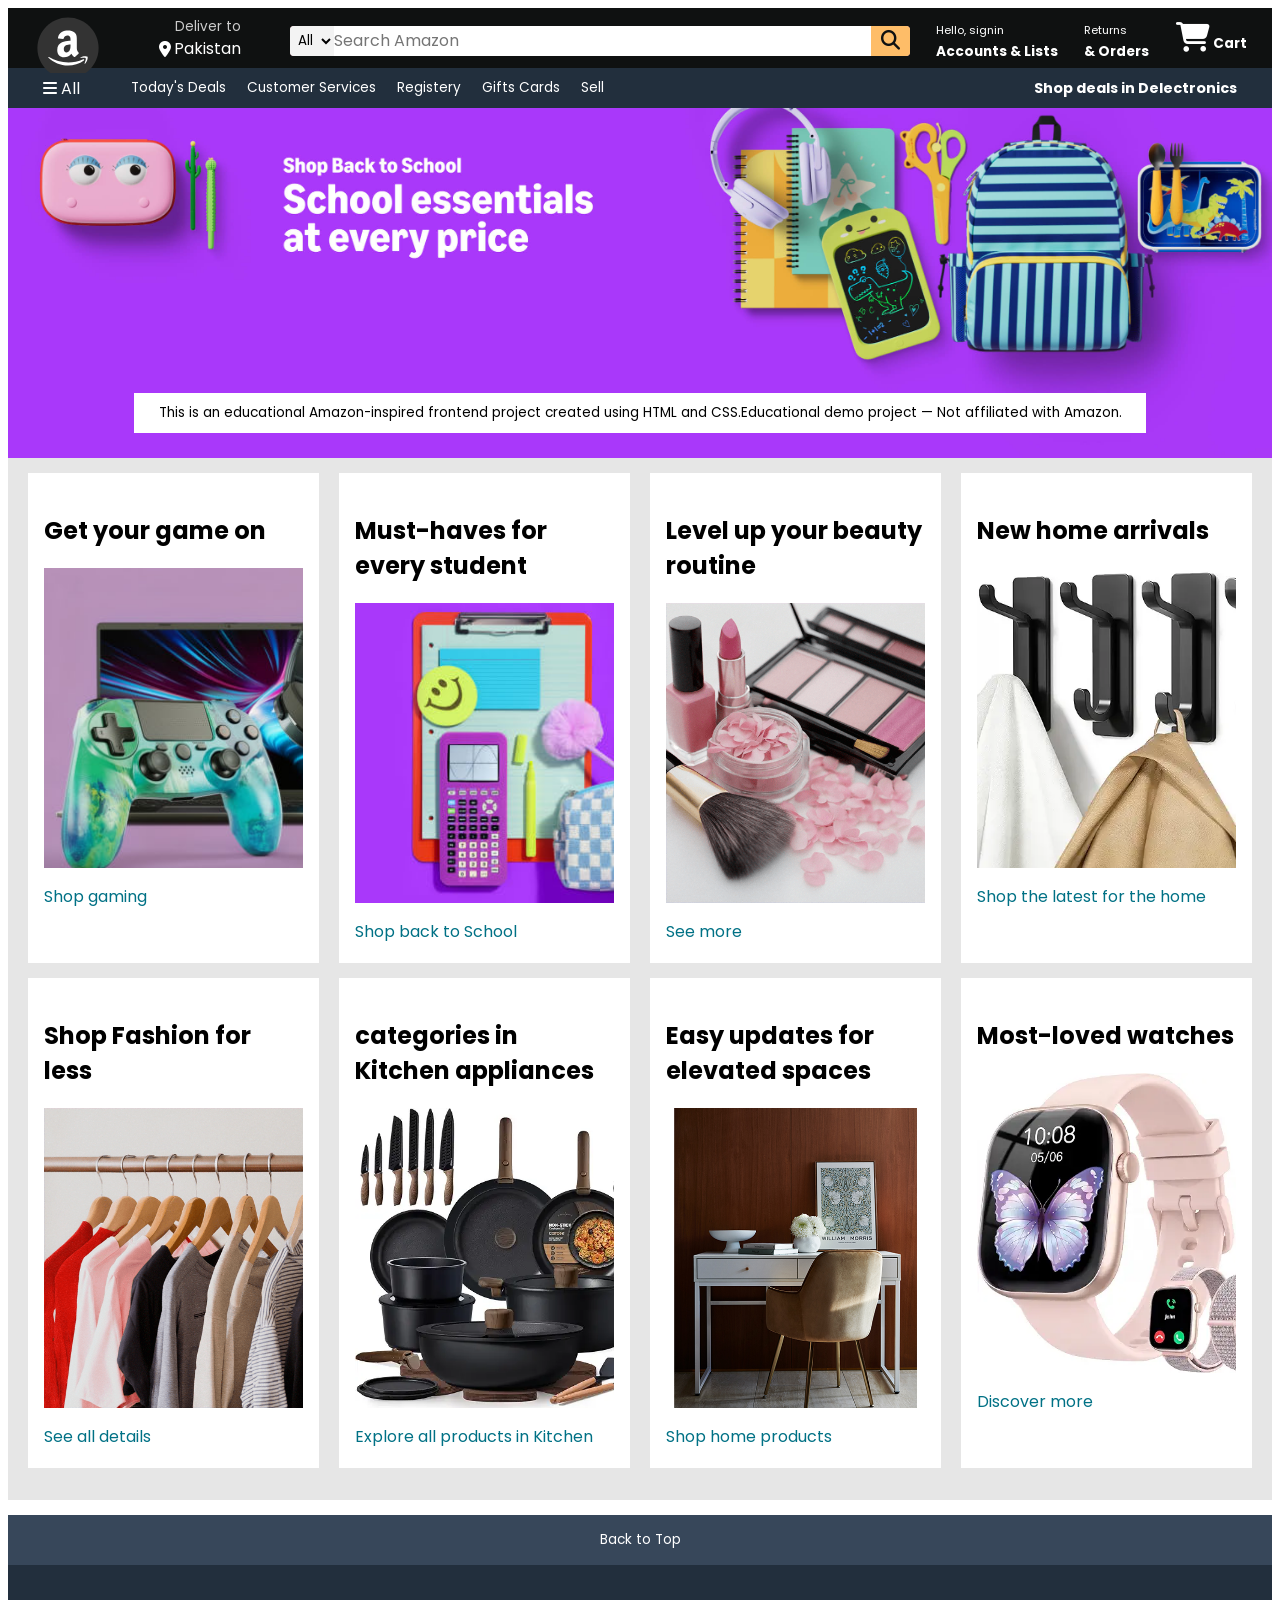
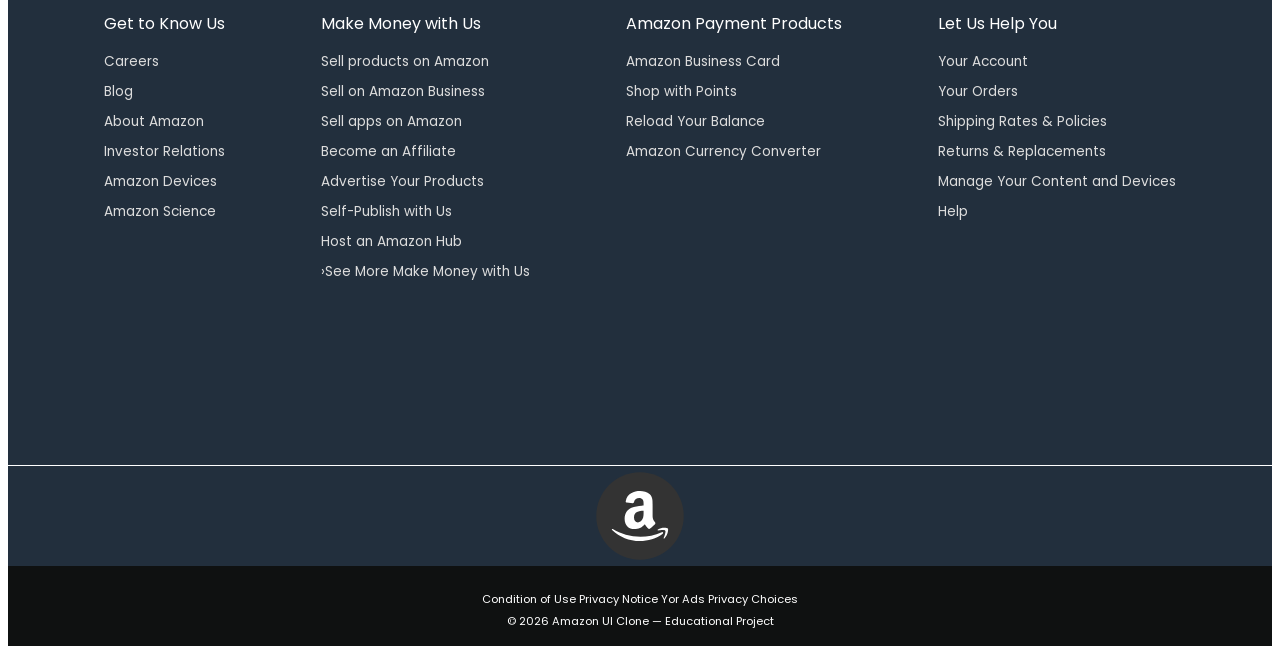
<file: index.html>
<!DOCTYPE html>
<html lang="en">
<head>
    <meta charset="UTF-8">
    <meta name="viewport" content="width=device-width, initial-scale=1.0">
    <title>Amazon UI Clone - Demo</title>
        <link rel="stylesheet" href="https://cdnjs.cloudflare.com/ajax/libs/font-awesome/6.5.2/css/all.min.css">
    <link rel="stylesheet" href="amazon.css">
    <link rel="preconnect" href="https://fonts.googleapis.com">
<link rel="preconnect" href="https://fonts.gstatic.com" crossorigin>
<link href="https://fonts.googleapis.com/css2?family=Poppins:ital,wght@0,100;0,200;0,300;0,400;0,500;0,600;0,700;0,800;0,900;1,100;1,200;1,300;1,400;1,500;1,600;1,700;1,800;1,900&display=swap" rel="stylesheet">
</head>
<body>
    <header>
        <!-- Navbar of website -->
         <div class="navbar">
              <div class="nav-logo border" >
                    <div class="logo"></div>
              </div>

              <div class="nav-address border">
                 <p class="add-first">Deliver to</p>
                      <div class="add-icon">
                          <i class="fa-solid fa-location-dot"></i>
                         <p class="add-sec">Pakistan</p>
                     </div>
             </div>

            <div class="nav-search">
                <select class="search-select">
                    <option value="">All</option>
                </select>
                <input placeholder="Search Amazon" class="search-input">
                <div class="search-icon">
                    <i class="fa-solid fa-magnifying-glass"></i>
                </div>
            </div>

            <div class="nav-signin border">
                <p><span>Hello, signin</span></p>
                <p class="nav-second">Accounts & Lists</p>
            </div>

                <div class="nav-return border">
                <p><span>Returns</span></p>
                <p class="nav-second">& Orders</p>
                </div>

                <div class="nav-cart border">
                 <i class="fa-solid fa-cart-shopping"></i>
                    Cart
                </div>
 </div> 
        <!-- Menu Panel of Website -->
 <div class="panel">
             <div class="panel-all border">
                    <i class="fa-solid fa-bars"></i>
                    All
             </div> 

             <div class="panels-options">
                <p class="border">Today's Deals</p>
                 <p class="border"> Customer Services</p>
                 <p class="border">  Registery</p>
                 <p class="border"> Gifts Cards</p>
                 <p class="border"> Sell</p>
             </div>

             <div class="panel-deals border">
                Shop deals in Delectronics
             </div>
</div>
    </header>
    <!-- Hero Section of website -->
 <div class="hero-section">
        <div class="hero-message">
           <p>
  This is an educational Amazon-inspired frontend project
  created using HTML and CSS.
</p>
            <p class="demo-notice">
  Educational demo project — Not affiliated with Amazon.
</p>
        </div>
</div>
<!-- Shopping Section of website -->
<div class="shop-section">
    <div class="box1 box">
             <div class="box-content">
                    <h2>Get your game on</h2>
                     <div class="box-image"></div>
                     <p>Shop gaming</p>
            </div>
    </div> 

    <div class="box2 box">
                   <div class="box-content">
                    <h2>Must-haves for every student</h2>
                     <div class="box-image2"></div>
                     <p>Shop back to School</p>
            </div>
    </div>

    <div class="box3 box">    
               <div class="box-content">
                    <h2>Level up your beauty routine</h2>
                     <div class="box-image3"></div>
                     <p>See more</p>
            </div>
        </div>

    <div class="box4 box">
                   <div class="box-content">
                    <h2>New home arrivals</h2>
                     <div class="box-image4"></div>
                     <p>Shop the latest for the home</p>
            </div>
    </div> 

    <div class="box5 box">
             <div class="box-content">
                    <h2>Shop Fashion for less</h2>
                     <div class="box-image5"></div>
                     <p>See all details</p>
            </div>
    </div>

    <div class="box6 box">
                   <div class="box-content">
                    <h2>categories in Kitchen appliances</h2>
                     <div class="box-image6"></div>
                     <p>Explore all products in Kitchen</p>
            </div>
    </div>

    <div class="box7 box">    
               <div class="box-content">
                    <h2>Easy updates for elevated spaces </h2>
                     <div class="box-image7"></div>
                     <p>Shop home products</p>
            </div>
        </div>
    <div class="box8 box">

                   <div class="box-content">
                    <h2>Most-loved watches</h2>
                     <div class="box-image8"></div>
                     <p>Discover more</p>
            </div>
    </div> 
</div>
 <!-- Footer of a Panel -->
<footer>
    <div class="foot-panel1"> 
        Back to Top
    </div>
     <div class="foot-panel2">
        <ul>
           <p> Get to Know Us</p>
         <a>Careers</a>
           <a>Blog</a>
          <a>About Amazon</a>
            <a>Investor Relations</a>
          <a>Amazon Devices</a>
          <a>Amazon Science</a>
        </ul>

          <ul>
             <p>Make Money with Us</p>
              <a>Sell products on Amazon</a>
              <a>Sell on Amazon Business</a>
              <a>Sell apps on Amazon</a>
              <a>Become an Affiliate</a>
             <a>Advertise Your Products</a>
             <a>Self-Publish with Us</a>
             <a>Host an Amazon Hub</a>
             <a>›See More Make Money with Us</a>
        </ul>

             <ul>
                  <p>Amazon Payment Products</p>
                  <a>Amazon Business Card</a>
                  <a>Shop with Points</a>
                  <a>Reload Your Balance</a>
                  <a>Amazon Currency Converter</a>
        </ul>

             <ul>
                  <p>Let Us Help You</p>
                   <a>Your Account</a>
                  <a>Your Orders</a>
                  <a>Shipping Rates & Policies</a>
                  <a>Returns & Replacements</a>
                  <a>Manage Your Content and Devices</a>
                <a>Help</a>
        </ul>
     </div>

      <div class="foot-panel3">
        <div class="foot-logo"></div>
      </div>

       <div class="foot-panel4">
              <div class="pages">
                       <a>Condition of Use</a>
                      <a>Privacy Notice</a>
                      <a> Yor Ads Privacy Choices</a>
                </div>
                <div class="copyright">
                  © 2026 Amazon UI Clone — Educational Project
                </div>
       </div>
</footer>

</body>
</html>
</file>
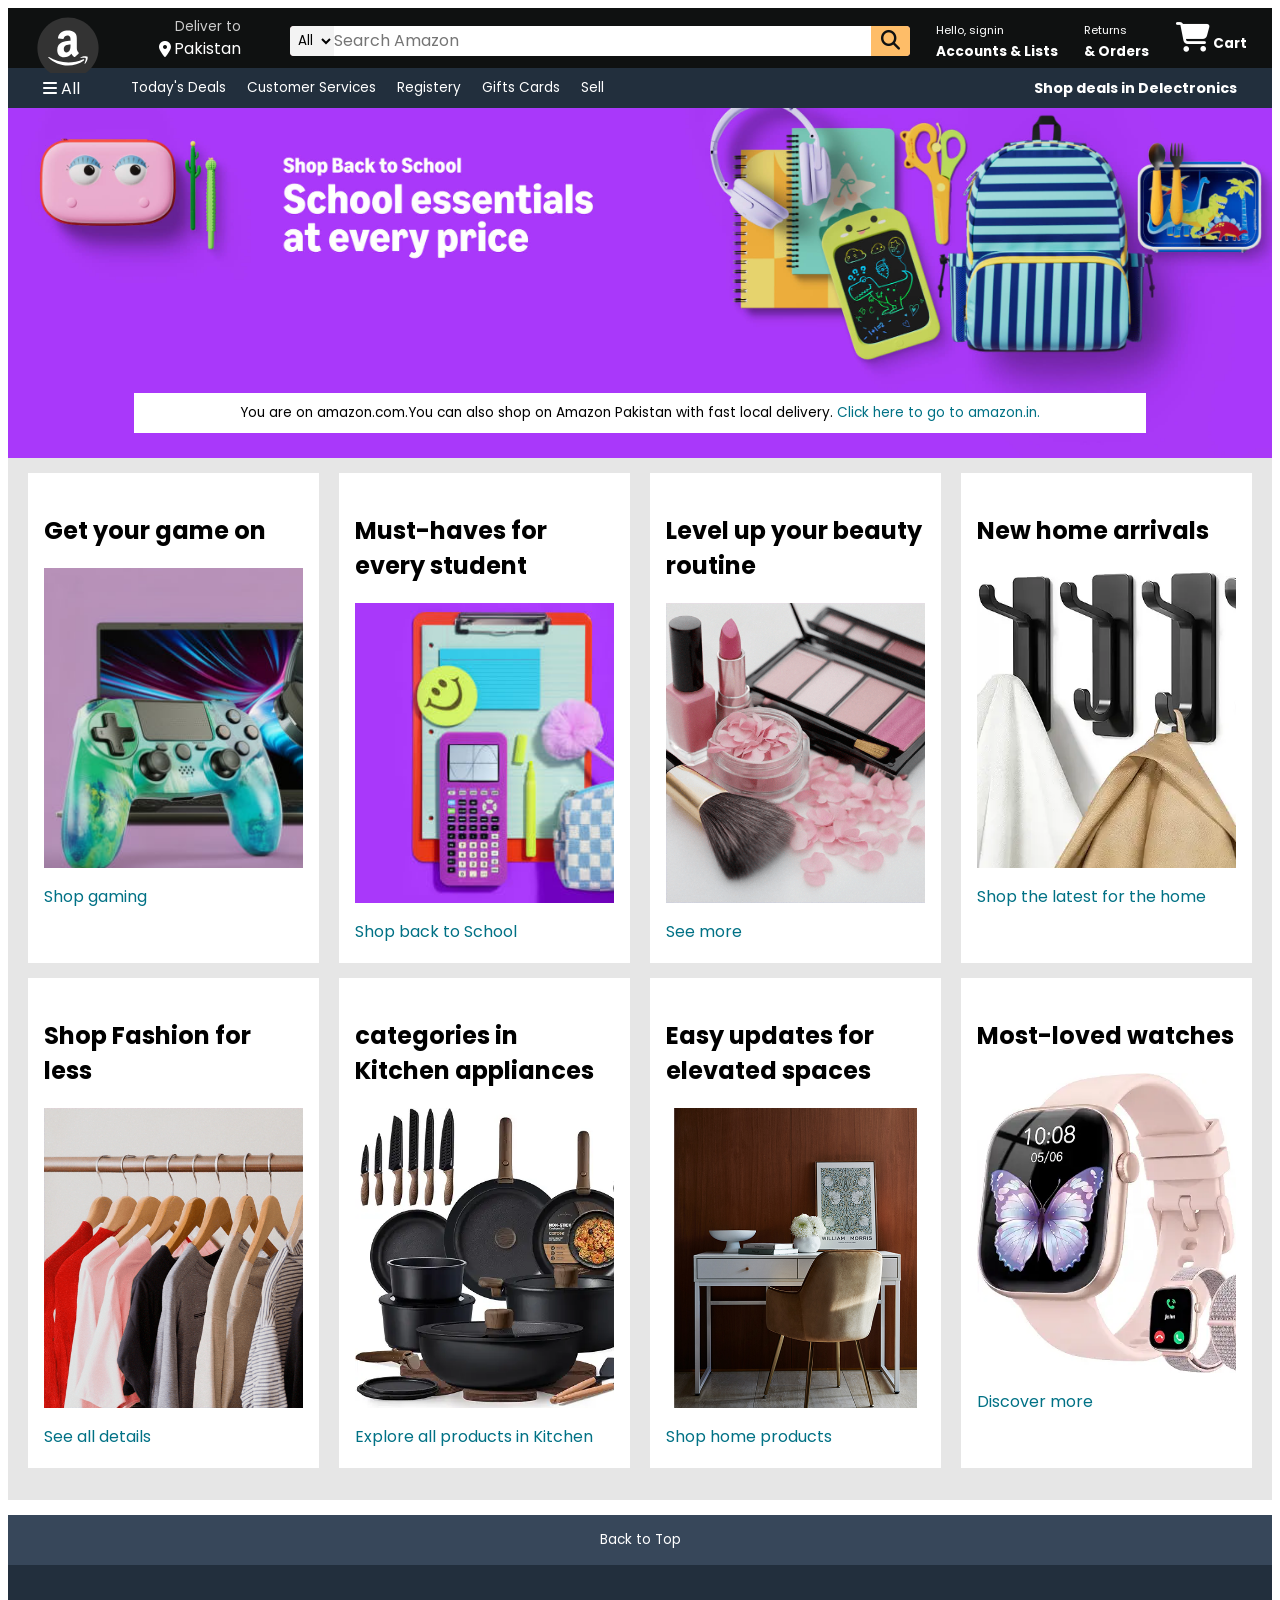
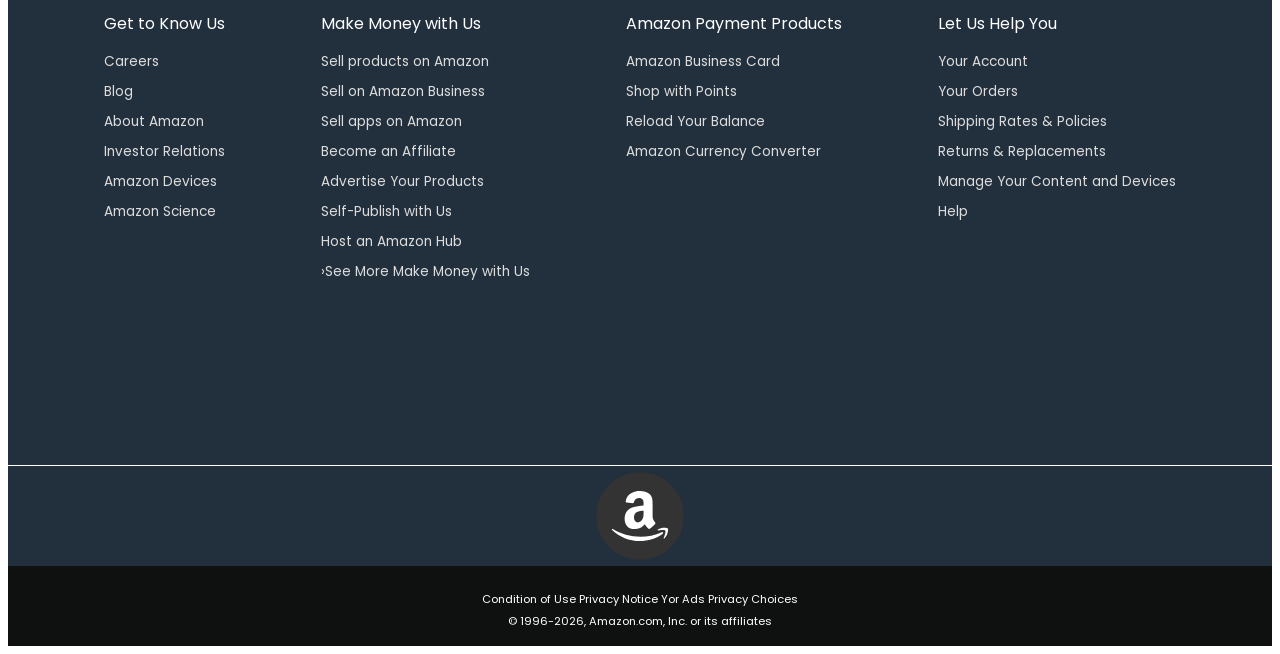
<file: amazon.html>
<!DOCTYPE html>
<html lang="en">
<head>
    <meta charset="UTF-8">
    <meta name="viewport" content="width=device-width, initial-scale=1.0">
    <title>Amazon</title>
        <link rel="stylesheet" href="https://cdnjs.cloudflare.com/ajax/libs/font-awesome/6.5.2/css/all.min.css">
    <link rel="stylesheet" href="amazon.css">
    <link rel="preconnect" href="https://fonts.googleapis.com">
<link rel="preconnect" href="https://fonts.gstatic.com" crossorigin>
<link href="https://fonts.googleapis.com/css2?family=Poppins:ital,wght@0,100;0,200;0,300;0,400;0,500;0,600;0,700;0,800;0,900;1,100;1,200;1,300;1,400;1,500;1,600;1,700;1,800;1,900&display=swap" rel="stylesheet">
</head>
<body>
    <header>
         <div class="navbar">
              <div class="nav-logo border" >
                    <div class="logo"></div>
              </div>

              <div class="nav-address border">
                 <p class="add-first">Deliver to</p>
                      <div class="add-icon">
                          <i class="fa-solid fa-location-dot"></i>
                         <p class="add-sec">Pakistan</p>
                     </div>
             </div>

            <div class="nav-search">
                <select class="search-select">
                    <option value="">All</option>
                </select>
                <input placeholder="Search Amazon" class="search-input">
                <div class="search-icon">
                    <i class="fa-solid fa-magnifying-glass"></i>
                </div>
            </div>

            <div class="nav-signin border">
                <p><span>Hello, signin</span></p>
                <p class="nav-second">Accounts & Lists</p>
            </div>

                <div class="nav-return border">
                <p><span>Returns</span></p>
                <p class="nav-second">& Orders</p>
                </div>

                <div class="nav-cart border">
                 <i class="fa-solid fa-cart-shopping"></i>
                    Cart
                </div>
 </div>
 <div class="panel">
             <div class="panel-all border">
                    <i class="fa-solid fa-bars"></i>
                    All
             </div> 

             <div class="panels-options">
                <p class="border">Today's Deals</p>
                 <p class="border"> Customer Services</p>
                 <p class="border">  Registery</p>
                 <p class="border"> Gifts Cards</p>
                 <p class="border"> Sell</p>
             </div>

             <div class="panel-deals border">
                Shop deals in Delectronics
             </div>
</div>
    </header>
 <div class="hero-section">
        <div class="hero-message">
           <p> You are on amazon.com.You can also shop on Amazon Pakistan with fast local delivery.  <a>Click here to go to amazon.in.</a></p>
        </div>
</div>

<div class="shop-section">
    <div class="box1 box">
             <div class="box-content">
                    <h2>Get your game on</h2>
                     <div class="box-image"></div>
                     <p>Shop gaming</p>
            </div>
    </div> 

    <div class="box2 box">
                   <div class="box-content">
                    <h2>Must-haves for every student</h2>
                     <div class="box-image2"></div>
                     <p>Shop back to School</p>
            </div>
    </div>

    <div class="box3 box">    
               <div class="box-content">
                    <h2>Level up your beauty routine</h2>
                     <div class="box-image3"></div>
                     <p>See more</p>
            </div>
        </div>

    <div class="box4 box">
                   <div class="box-content">
                    <h2>New home arrivals</h2>
                     <div class="box-image4"></div>
                     <p>Shop the latest for the home</p>
            </div>
    </div> 

    <div class="box5 box">
             <div class="box-content">
                    <h2>Shop Fashion for less</h2>
                     <div class="box-image5"></div>
                     <p>See all details</p>
            </div>
    </div>

    <div class="box6 box">
                   <div class="box-content">
                    <h2>categories in Kitchen appliances</h2>
                     <div class="box-image6"></div>
                     <p>Explore all products in Kitchen</p>
            </div>
    </div>

    <div class="box7 box">    
               <div class="box-content">
                    <h2>Easy updates for elevated spaces </h2>
                     <div class="box-image7"></div>
                     <p>Shop home products</p>
            </div>
        </div>
    <div class="box8 box">

                   <div class="box-content">
                    <h2>Most-loved watches</h2>
                     <div class="box-image8"></div>
                     <p>Discover more</p>
            </div>
    </div> 
</div>

<footer>
    <div class="foot-panel1"> 
        Back to Top
    </div>
     <div class="foot-panel2">
        <ul>
           <p> Get to Know Us</p>
         <a>Careers</a>
           <a>Blog</a>
          <a>About Amazon</a>
            <a>Investor Relations</a>
          <a>Amazon Devices</a>
          <a>Amazon Science</a>
        </ul>

          <ul>
             <p>Make Money with Us</p>
              <a>Sell products on Amazon</a>
              <a>Sell on Amazon Business</a>
              <a>Sell apps on Amazon</a>
              <a>Become an Affiliate</a>
             <a>Advertise Your Products</a>
             <a>Self-Publish with Us</a>
             <a>Host an Amazon Hub</a>
             <a>›See More Make Money with Us</a>
        </ul>

             <ul>
                  <p>Amazon Payment Products</p>
                  <a>Amazon Business Card</a>
                  <a>Shop with Points</a>
                  <a>Reload Your Balance</a>
                  <a>Amazon Currency Converter</a>
        </ul>

             <ul>
                  <p>Let Us Help You</p>
                   <a>Your Account</a>
                  <a>Your Orders</a>
                  <a>Shipping Rates & Policies</a>
                  <a>Returns & Replacements</a>
                  <a>Manage Your Content and Devices</a>
                <a>Help</a>
        </ul>
     </div>

      <div class="foot-panel3">
        <div class="foot-logo"></div>
      </div>

       <div class="foot-panel4">
              <div class="pages">
                       <a>Condition of Use</a>
                      <a>Privacy Notice</a>
                      <a> Yor Ads Privacy Choices</a>
                </div>
                <div class="copyright">
                  © 1996-2026, Amazon.com, Inc. or its affiliates
                </div>
       </div>
</footer>

</body>
</html>
</file>
<file: amazon.css>
* {
    padding: 0px;
     font-family: "Poppins", sans-serif;
    border: border-box;
}
/* Navbar Styling */
.navbar {
    height: 60px;
    width: 100%;
    background-color: #0f1111;
    color: white;
    display: flex;
    align-items: center;
    justify-content: space-evenly;
}

 /* logo Box */
.nav-logo {
    height: 50px;
    width: 90px;
}

.logo {
    background-image: url("Amazon (1).svg");
    background-size: cover;
    height: 60px;
    width: 70px;
}

.border{
    border: 1.75px solid transparent;
}

.border:hover{
    border: 1.75px solid white;
}

/* location-box  */
.nav-address{
      height: 60px;
    width: 100px;
    margin-top: 20px;
    margin-bottom: 30px;
}

.add-first{
      color: #cccccc;
      font-size: 0.85rem;
      margin-left: 25px;
}

.add-sec{
    color:white;
    font-size: 1rem;
    margin-left: 3px;
}

.add-icon{
    display: flex;
    align-items: center;
    margin-left: 9px;
     margin-top: -30px;
} 
 /* search-box */
.nav-search{
    display: flex;
    justify-content: space-evenly;
    margin-left: 15px;
    margin-top: 5px;
    background-color: pink;
    width: 620px;
    height: 30px;
    border-radius: 4px;
}

.search-select{
    background-color: #f3f3f3;
    width: 50px;
    color:black;
    text-align: center;
     border-top-left-radius: 4px;
      border-bottom-left-radius: 4px;
      border: none;
}

.search-input{
    width: 100%;
    font-size: 1rem;
    border: none;
}

.search-icon{
    width: 45px;
    display: flex;
    justify-content: center;
    align-items: center;
    font-size: 1.2rem;
    background-color: #febd68;
      border-top-right-radius: 4px;
      border-bottom-right-radius: 4px;
      color: #0f1111;
}

.nav-search:hover{
    border: 2px soild orange;
}

/* Signin Box */
span{
    font-size: 0.7rem;
}

.nav-second{
   font-size: 0.85rem;
   font-weight: 700;
   margin-top: -15px;
}
 
/* Cart box */
.nav-cart i {
    font-size: 30px;
    color: white;
}

.nav-cart{
    font-size: 0.85rem;
    font-weight: 700;
}
/* Panel Styling */
.panel{
  height: 40px;
  background-color: #222f3d;
  display: flex;
  color: white;
  align-items: center;
  justify-content: space-evenly;
}

.panels-options p{
    display: inline;
    margin-left: 15px;
}

.panels-options{
    width: 70%;
    font-size: 0.85rem;
}

.panel-deals{
    font-size: 0.9rem;
    font-weight: 700;
}
/* hero-section */
.hero-section{
    background-image: url("home image.jpg");
    height: 350px;
    background-size: cover;
    display: flex;
    justify-content: center;
    align-items: flex-end;
}

.hero-message{
  background-color: white;
  color: black;
  height: 40px;
  display: flex;
  align-items: center;
  justify-content: center;
  font-size: 0.85rem;
   margin-bottom: 25px;
  width: 80%;
}

.hero-message a{
    color: #007185;
}
 /* shopping-section styling  */
.shop-section{
   display: flex;
   flex-wrap: wrap;
   justify-content: space-evenly;
   background-color:  #e6e6e6;
}

.box{
    height: 500px;
    width: 23%;
    background-color: white;
    padding: 20px 0px ;
    margin-top: 15px;
}

.box-image{
    height: 300px;
    background-image: url("gaming.jpg");
    background-size: cover;
    margin-bottom: 1rem;
    margin-top: 1rem;
}

.box1{
    height: 450px;
}

.box2{
    height: 450px;
}

.box3{
    height: 450px;
}

.box4{
    height: 450px;
}

.box5{
    height: 450px;
    margin-bottom: 2rem;
}

.box6{
    height: 450px;
}

.box7{
    height: 450px;
}

.box8{
    height: 450px;
}

.box-content{
    margin-left: 1rem;
    margin-right: 1rem;
}

.box-content p{
     color: #007185;
}

.box-image2{
      height: 300px;
        background-image: url("school.jpg");
    background-size: cover;
    margin-bottom: 0.25rem;
    margin-top: 1rem;
}

.box-image3{  
     height: 300px;
      background-image: url("beauty.png"); 
    background-size: cover;
    margin-bottom: 1rem;
    margin-top: 1rem;
}

.box-image4{
     height: 300px;
        background-image: url("hooks.webp");
    background-size: cover;
    margin-bottom: 1rem;
    margin-top: 1rem;
}

.box-image5{
      height: 300px;
        background-image: url("clothes.png");
    background-size: cover;
    margin-bottom: 1rem;
    margin-top: 1rem;
}

.box-image6{  
     height: 300px;
      background-image: url("balck set.webp");  
    background-size: cover;
    margin-bottom: 1rem;
    margin-top: 0.25rem;
}

.box-image7{
     height: 300px;
        background-image: url("furniture.jpg");
    background-size: cover;
    margin-bottom: 1rem;
    margin-top: 1rem;
}


.box-image8{
     height: 300px;
        background-image: url("women.webp");
    background-size: cover;
    margin-bottom: 1rem;
    margin-top: 1rem;
}

/* footer styling*/
footer{
    margin-top: 15px;
}

.foot-panel1{
    background-color: #37475a;
    color: white;
    height: 50px;
    display: flex;
    align-items: center;
    justify-content: center;
    font-size: 0.85rem;
}

.foot-panel2{
    background-color: #222f3d;
    color: white;
    height: 500px;
    display: flex;
    justify-content: space-evenly;
}

ul{
    margin-top: 30px;
}

ul a{
    display: block;
    font-size: 0.85rem;
    margin-top: 10px;
    color: #dddddd;
}

.foot-panel3{
    background-color: #222f3d ;
    color: white;
    height: 100px;
    border-top: 0.5px solid white;
    display: flex;
    justify-content: center;
    align-items: center;
}

.foot-logo{
     background-image: url("Amazon (1).svg");
    background-size: cover;
    height: 100px;
    width: 100px;
}

.foot-panel4{
    background-color: #0f1111;
    color: white;
    height: 80px;
       font-size: 0.7rem;
     text-align: center;
}

.pages{
         padding-top: 25px;
}

.copyright{
     padding-top: 5px;
}
</file>
